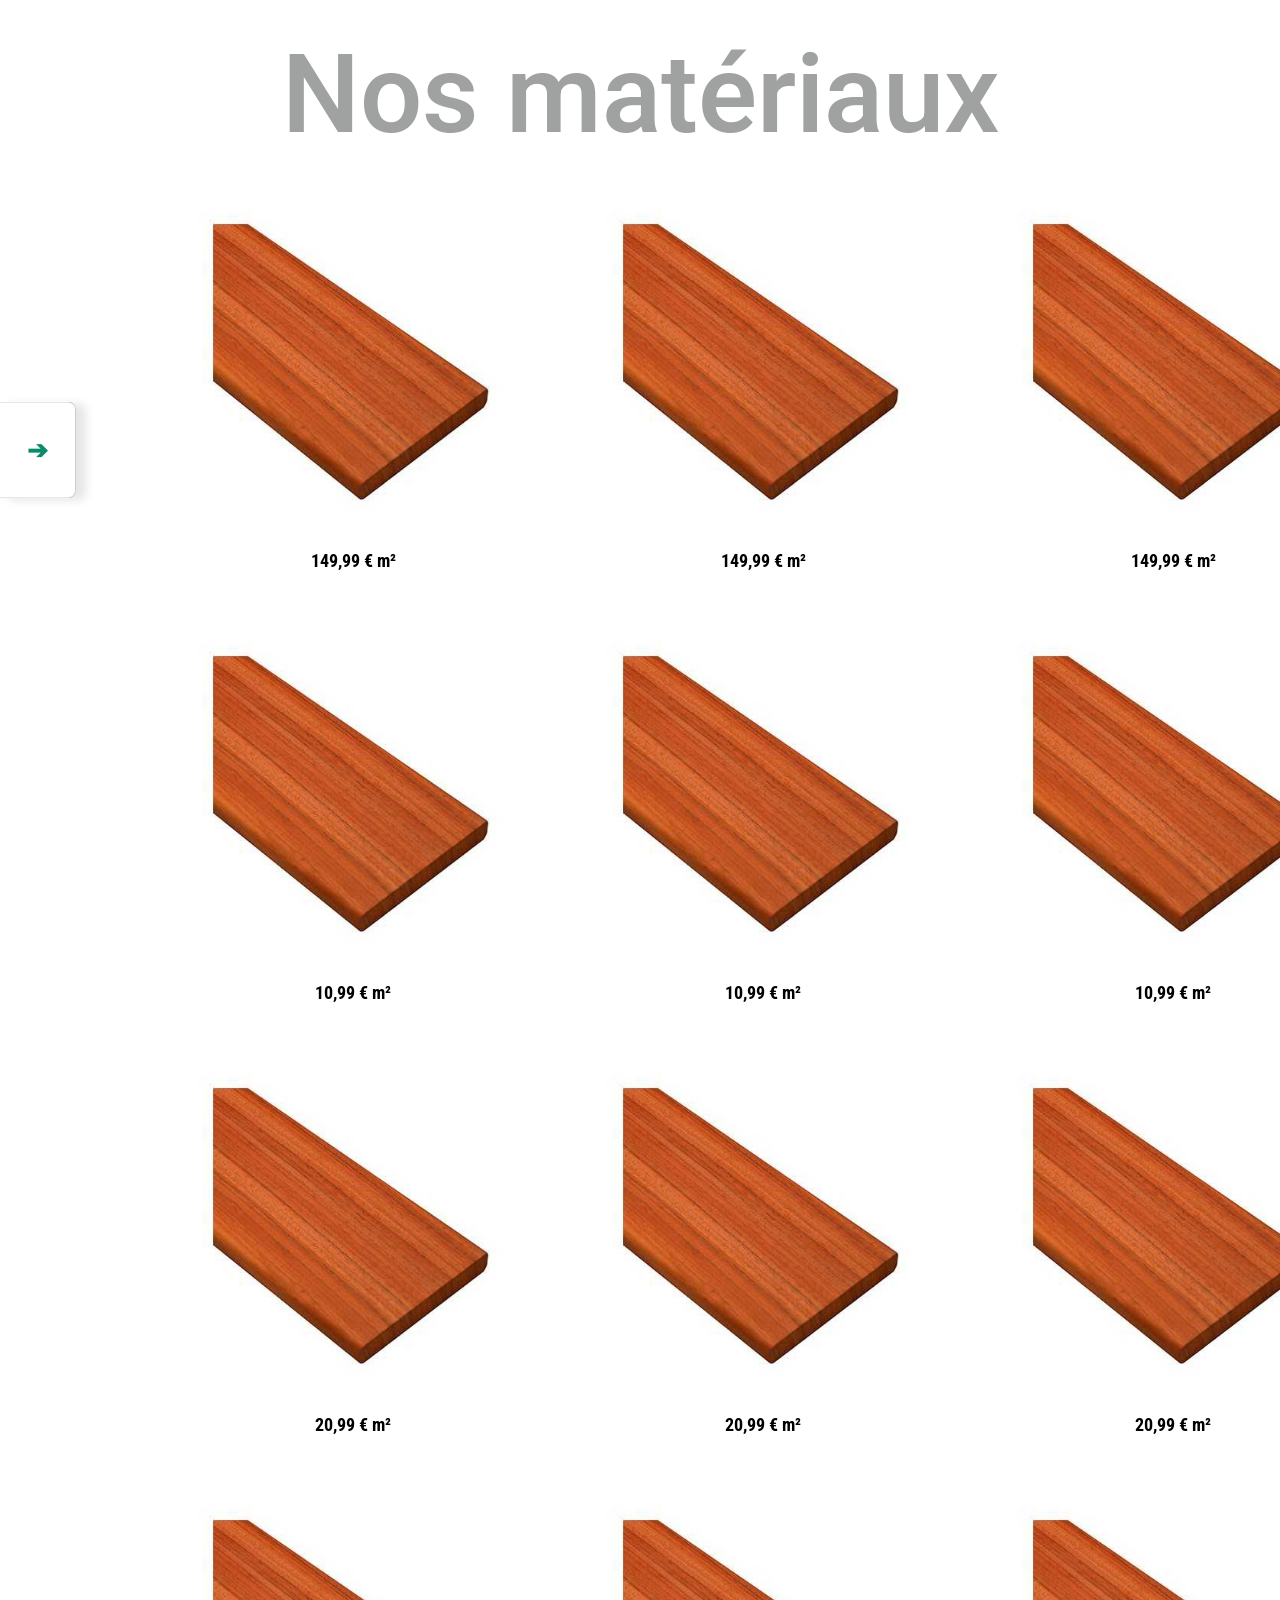
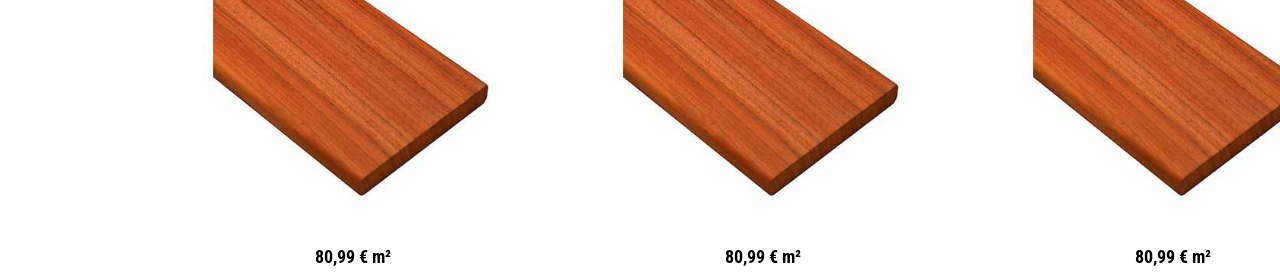
<file: materiaux.html.html>
<!DOCTYPE html>
<html lang="fr">
<head>
    <meta charset="UTF-8">
    <title>Page materiaux</title>
    <!-- Le CSS va s'appliquer ici -->
    <link rel="stylesheet" href="stylematerieux.css"> 
</head>
  <head>
        <meta charset="utf-8">
<link rel="stylesheet" href="stylematerieux.css">
<link rel="preconnect" href="https://fonts.googleapis.com">
<link rel="preconnect" href="https://fonts.gstatic.com" crossorigin>
<link href="https://fonts.googleapis.com/css2?family=Roboto:ital,wght@0,100..900;1,100..900&display=swap" rel="stylesheet">

<link rel="preconnect" href="https://fonts.googleapis.com">
<link rel="preconnect" href="https://fonts.gstatic.com" crossorigin>
<link href="https://fonts.googleapis.com/css2?family=Fira+Sans:ital,wght@0,100;0,200;0,300;0,400;0,500;0,600;0,700;0,800;0,900;1,100;1,200;1,300;1,400;1,500;1,600;1,700;1,800;1,900&display=swap" rel="stylesheet">
  
<link rel="preconnect" href="https://fonts.googleapis.com">
<link rel="preconnect" href="https://fonts.gstatic.com" crossorigin>
<link href="https://fonts.googleapis.com/css2?family=Roboto+Condensed:ital,wght@0,100..900;1,100..900&display=swap" rel="stylesheet">
</head>


<body>
    

<h1>Nos matériaux</h1>



<div class="galerie">

  <!-- Premiere ligne : 149,99 € -->
  <div class="groupe-produit">
    <figure class="item-unique">
      <img src="assets/images/img-materiaux/bois-exotique.jpg" alt="bois exotique" width="350">
      <figcaption><strong>149,99 € m²</strong></figcaption>
    </figure>
    <figure class="item-unique">
      <img src="assets/images/img-materiaux/bois-exotique.jpg" alt="bois exotique" width="350">
      <figcaption><strong>149,99 € m²</strong></figcaption>
    </figure>
    <figure class="item-unique">
      <img src="assets/images/img-materiaux/bois-exotique.jpg" alt="bois exotique" width="350">
      <figcaption><strong>149,99 € m²</strong></figcaption>
    </figure>
    <figure class="item-unique">
      <img src="assets/images/img-materiaux/bois-exotique.jpg" alt="bois exotique" width="350">
      <figcaption><strong>149,99 € m²</strong></figcaption>
    </figure>
    <figure class="item-unique">
      <img src="assets/images/img-materiaux/bois-exotique.jpg" alt="bois exotique" width="350">
      <figcaption><strong>149,99 € m²</strong></figcaption>
    </figure>
  </div>

  <!-- Deuxième ligne : 10,99 € -->
  <div class="groupe-produit">
    <figure class="item-unique">
      <img src="assets/images/img-materiaux/bois-exotique.jpg" alt="bois exotique" width="350">
      <figcaption><strong>10,99 € m²</strong></figcaption>
    </figure>
    <figure class="item-unique">
      <img src="assets/images/img-materiaux/bois-exotique.jpg" alt="bois exotique" width="350">
      <figcaption><strong>10,99 € m²</strong></figcaption>
    </figure>
    <figure class="item-unique">
      <img src="assets/images/img-materiaux/bois-exotique.jpg" alt="bois exotique" width="350">
      <figcaption><strong>10,99 € m²</strong></figcaption>
    </figure>
    <figure class="item-unique">
      <img src="assets/images/img-materiaux/bois-exotique.jpg" alt="bois exotique" width="350">
      <figcaption><strong>10,99 € m²</strong></figcaption>
    </figure>
    <figure class="item-unique">
      <img src="assets/images/img-materiaux/bois-exotique.jpg" alt="bois exotique" width="350">
      <figcaption><strong>10,99 € m²</strong></figcaption>
    </figure>
  </div>

  <!-- Troisième ligne : 20,99 € -->
  <div class="groupe-produit">
    <figure class="item-unique">
      <img src="assets/images/img-materiaux/bois-exotique.jpg" alt="bois exotique" width="350">
      <figcaption><strong>20,99 € m²</strong></figcaption>
    </figure>
    <figure class="item-unique">
      <img src="assets/images/img-materiaux/bois-exotique.jpg" alt="bois exotique" width="350">
      <figcaption><strong>20,99 € m²</strong></figcaption>
    </figure>
    <figure class="item-unique">
      <img src="assets/images/img-materiaux/bois-exotique.jpg" alt="bois exotique" width="350">
      <figcaption><strong>20,99 € m²</strong></figcaption>
    </figure>
    <figure class="item-unique">
      <img src="assets/images/img-materiaux/bois-exotique.jpg" alt="bois exotique" width="350">
      <figcaption><strong>20,99 € m²</strong></figcaption>
    </figure>
    <figure class="item-unique">
      <img src="assets/images/img-materiaux/bois-exotique.jpg" alt="bois exotique" width="350">
      <figcaption><strong>20,99 € m²</strong></figcaption>
    </figure>
  </div>

    <!-- Quatrieme ligne : 80,99 € -->
  <div class="groupe-produit">
    <figure class="item-unique">
      <img src="assets/images/img-materiaux/bois-exotique.jpg" alt="bois exotique" width="350">
      <figcaption><strong>80,99 € m²</strong></figcaption>
    </figure>
    <figure class="item-unique">
      <img src="assets/images/img-materiaux/bois-exotique.jpg" alt="bois exotique" width="350">
      <figcaption><strong>80,99 € m²</strong></figcaption>
    </figure>
    <figure class="item-unique">
      <img src="assets/images/img-materiaux/bois-exotique.jpg" alt="bois exotique" width="350">
      <figcaption><strong>80,99 € m²</strong></figcaption>
    </figure>
    <figure class="item-unique">
      <img src="assets/images/img-materiaux/bois-exotique.jpg" alt="bois exotique" width="350">
      <figcaption><strong>80,99 € m²</strong></figcaption>
    </figure>
    <figure class="item-unique">
      <img src="assets/images/img-materiaux/bois-exotique.jpg" alt="bois exotique" width="350">
      <figcaption><strong>80,99 € m²</strong></figcaption>
    </figure>
  </div>

</div>


<div class="menu-container">
  <input type="checkbox" id="menu-toggle">
  
  <!-- Le bouton collé au bord de l'écran -->
  <label for="menu-toggle" class="menu-btn">
    <span class="arrow">➔</span>
  </label>
  
  <div class="side-menu">
    <ul class="menu-list">
      <li><a href="index.html">Accueil</a></li>
      <li><a href="materiaux.html.html">Nos matériaux</a></li>
      <li><a href="vegetaux.html">Nos végétaux</a></li>
      <li><a href="equipe.html">Notre équipe</a></li>
    </ul>
  </div>
</div>

</body>

</html>
</file>
<file: stylematerieux.css>
h1 {
    font-size: 110px;
    text-align: center;
    font-family: "Roboto", sans-serif;
    margin: 30px 0;
    font-weight: 550;
    color: rgba(3, 7, 4, 0.377);
}
.galerie {
  display: flex;
  flex-direction: column;
  gap: 50px;           /* Espace vertical entre les lignes de produits */
  padding-left: 170px;  /* Grand espace à gauche pour ne pas gêner le bouton */
  padding-right: 120px; /* Grand espace à droite de la page */
}

/* Aligne horizontalement les 5 blocs (Image + Prix) */
.groupe-produit {
  display: flex;
  flex-direction: row;
  gap: 60px;           /* Grand écart horizontal entre chaque image */
}

/* Gère chaque image avec son prix en dessous */
.item-unique {
  display: flex;
  flex-direction: column;
  align-items: center; /* Centre le prix sous l'image */
  margin: 0;           /* Supprime les marges par défaut */
}

/* Style et écart du prix sous l'image */
.item-unique figcaption {
  margin-top: 12px; 
  font-size: 1.1rem;
  font-family: "Roboto Condensed", sans-serif;
}



#menu-toggle {
    display: none;
}

.menu-btn {
    position: fixed;
    top: 50%;
    left: 0;
    transform: translateY(-50%);
    z-index: 1000;
    color: #088b6b;
    background: rgba(255, 255, 255, 0.8);
    width: 75px;
    height: 95px;
    display: flex;
    align-items: center;
    justify-content: center;
    border-radius: 0 8px 8px 0;
    border: 1px solid #ccc;
    border-left: none;
    cursor: pointer;
    box-shadow: 10px 2px 10px rgba(0, 0, 0, 0.1);
    transition: left 3s ease;
}

.arrow {
    font-size: 25px;
    font-weight: bold;
    transition: transform 0.3s ease;
}

.side-menu {
    position: fixed;
    top: 0;
    left: -250px;
    width: 300px;
    height: 100vh;
    background: #ffffff;
    padding-top: 50px;
    box-sizing: border-box;
    transition: left 0.3s ease;
    z-index: 999;
}

.menu-list {
    list-style: none;
    padding: 0;
    margin: 0;
}

.menu-list li a {
    display: block;
    padding: 15px 25px;
    color: #585656;
    text-decoration: none;
    font-size: 17px;
    font-family: "Roboto", sans-serif;
}

.menu-list li a:hover {
    background: #06a381;
    color: #000;
}

#menu-toggle:checked ~ .side-menu {
    left: 0;
}

#menu-toggle:checked ~ .menu-btn {
    left: 300px;
}

#menu-toggle:checked ~ .menu-btn .arrow {
    transform: rotate(180deg);
}
</file>
